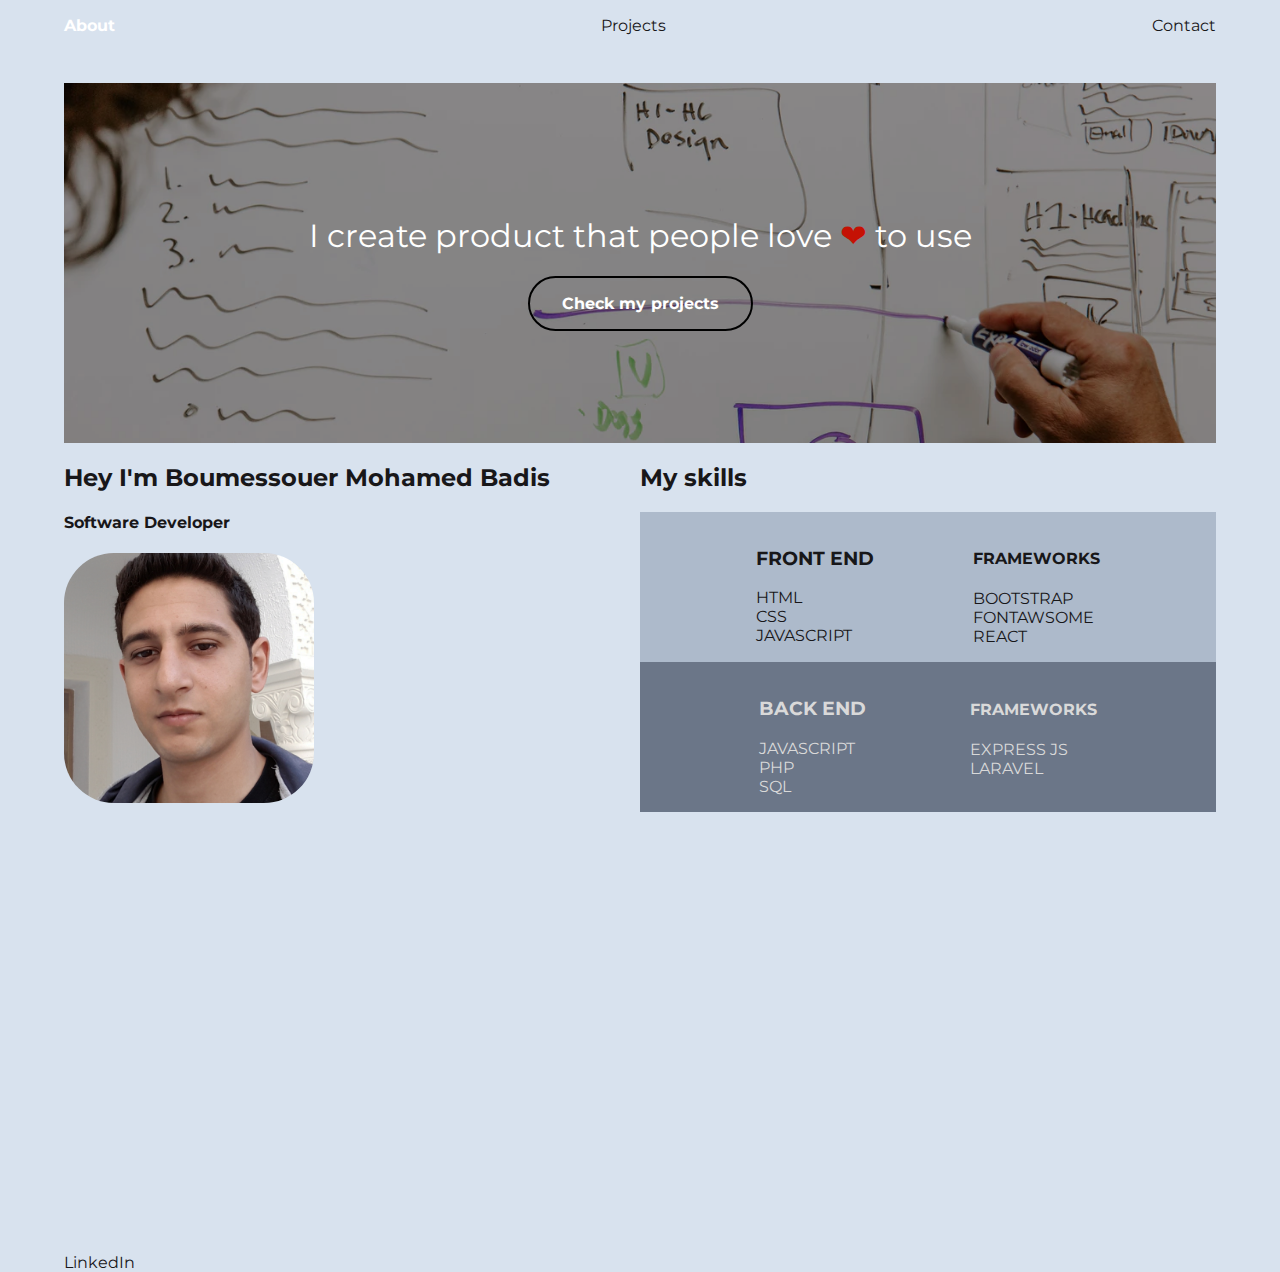
<file: index.html>
<!DOCTYPE html>
<html>

<head>
  <title> Portfolio </title>
  <link rel="stylesheet" href="style.css">
  <link href="https://fonts.googleapis.com/css2?family=Montserrat:wght@400;700&display=swap" rel="stylesheet">
</head>

<body class="container">
  <header>
    <nav>
      <ul>
        <li><a href="./index.html" class="active">About</a></li>
        <li><a href="./projects.html">Projects</a></li>
        <li><a href="./Contact.html">Contact</a></li>
      </ul>
    </nav>
    <section class="bg-section">
      
        <h1>I create product that people love  <span class="heart">&#10084;</span> to use</h1>
        <a href="./projects.html" class="btn">Check my projects</a>
      
    </section>
  </header>

  <section class="hero-section">
    <div class="level bg">
      <div>
        <h2> Hey I'm Boumessouer Mohamed Badis</h2>
        <h4> Software Developer</h4>
      </div>
      <div>
        <img src="./img/mbb.jpg" alt="" srcset="" width="250" height="250">
      </div>
      

    </div>
    <div class="level">
      <h2>My skills</h2>
      <div class="front">
        <div>
          <h3>FRONT END</h3>
          <ul>
            <li>HTML</li>
            <li>CSS</li>
            <li>JAVASCRIPT</li>
          </ul>
        </div>
        <div>
          <h4>FRAMEWORKS</h4>
          <ul>
            <li>BOOTSTRAP</li>
            <li>FONTAWSOME</li>
            <li>REACT</li>
          </ul>
        </div>

      </div>
      <div class="back">
        <div>
          <h3>BACK END</h3>
          <ul>
            <li>JAVASCRIPT</li>
            <li>PHP</li>
            <li>SQL</li>
          </ul>
        </div>
        <div>
          <h4>FRAMEWORKS</h4>
          <ul>
            <li>EXPRESS JS</li>
            <li>LARAVEL</li>
          </ul>
        </div>
      </div>
    </div>

  </section>



  <footer>
    <a href="https://www.linkedin.com/in/mohamed-badisboumessouer-16286b171/" target="_blank"> LinkedIn
  </footer>
</body>

</html>
</file>
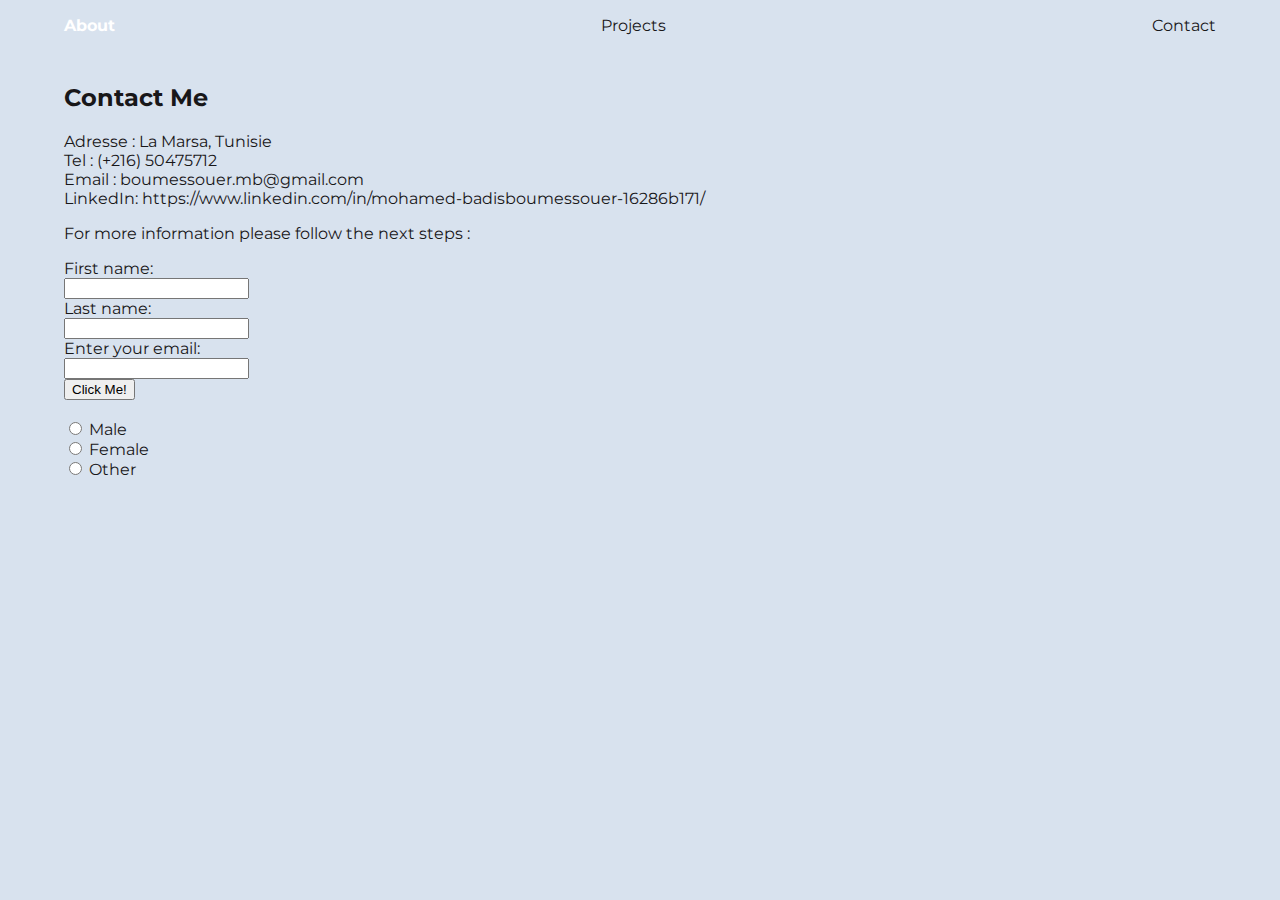
<file: Contact.html>
<!DOCTYPE html>
<html>
  <head>  
    <title>   Portfolio </title>
    <link rel="stylesheet" href="style.css">
    <link href="https://fonts.googleapis.com/css2?family=Montserrat:wght@400;700&display=swap" rel="stylesheet">
    </head>
    
    <body class="container">
      
      <header>
      <nav>
        <ul>
          <li><a href="./index.html" class="active">About</a></li>
          <li><a href="./projects.html">Projects</a></li>
          <li><a href="./Contact.html">Contact</a></li>
        </ul>
      </nav>
      </header>
      <div class="box2" id="contact">
      <h2> Contact Me </h2>

      <ul>
         <li>Adresse : La Marsa, Tunisie </li>
         <li>Tel : (+216) 50475712 </li>
         <li>Email : boumessouer.mb@gmail.com </li>
         <li> LinkedIn:  https://www.linkedin.com/in/mohamed-badisboumessouer-16286b171/ </li>
      </ul>
    </div>

      <p> For more information please follow the next steps : </p>

      
        <form>
         <div> 
          <label for="fname">First name:</label><br>
          <input type="text" id="fname" name="fname"><br>
        </div>
        <div>
          <label for="lname">Last name:</label><br>
          <input type="text" id="lname" name="lname"><br>
        </div>
        <div>
          <label for="email">Enter your email:</label><br>
          <input type="email" id="email" name="email"><br>
        </div>
        <div>
          <button>Click Me!</button><br>
        </div>
          <br>
          <div>
            <input type="radio" id="male" name="gender" value="male">
            <label for="male">Male</label><br>
          </div>
          <div>
            <input type="radio" id="female" name="gender" value="female">
            <label for="female">Female</label><br>
          </div>
          <div>
            <input type="radio" id="other" name="gender" value="other">
            <label for="other">Other</label>
          </div>
          
        </form>
        
  </body>
</html>
</file>
<file: style.css>
html, body {
    box-sizing: border-box;
    margin: 0;
    padding: 0;
}
body {
    background-color:#D8E2EE;
    color: #181719;
    font-family: 'Montserrat', sans-serif;
    font-weight: 400;
}
nav {
    padding: 1em 0;
    margin-bottom: 2em;

}
a,
a:hover,
a:focus {
    text-decoration: none;
    color:#181719;
}
ul {
    list-style: none;
    margin: 0px;
    padding: 0px;
}
nav ul {
    display: flex;
    align-items: center;
    justify-content: space-between;
}
li a:hover,
li a:focus {
    opacity: .5;
}
.active {
    font-weight: 700;
    color:  #ffffff;
}
.container {
    margin: 0 auto;
    max-width: 90%;
}
.bg-section {
    width: 100%;
    background: url(./img/bg.webp);
    background-size: cover;
    min-height: 40vh;
    box-shadow:inset 0 0 0 2000px rgba(0,0,0,.3);
    display: flex;
    flex-direction: column;
    justify-content: center;
    align-items: center;
    
}
.btn,
.btn:hover,
.btn:focus {
    padding: 1rem 2rem;
    color: #ffffff;
    font-weight: 700;
    border: 2px solid black;
    border-radius: 50px;
    
}
.heart {
    color: #c51104;
}
.btn:hover,
.btn:focus{
    box-shadow: 10px 10px 25px #00d2c6, 
            -15px -15px 30px #00ffff;
    
}
.bg-section h1 {
    color: #ffffff;
    font-weight: 400;

}
.hero-section {
    min-height: 90vh;
    display: flex;
    flex-direction: row;
}
.level {
    min-width: 50%;

}
img {
    border-radius: 50px;
    object-fit: cover;
    
}
.bg {
  display: flex;
  flex-direction: column;
}
.front {
    background-color: #ADBACB;
    padding: 16px;
    display: flex;
    flex-direction: row;
    justify-content: space-evenly;
}
.back {
    background-color: #6B7688;
    color: #d9d9d9;
    padding: 16px;
    display: flex;
    flex-direction: row;
    justify-content: space-evenly;
}
</file>
